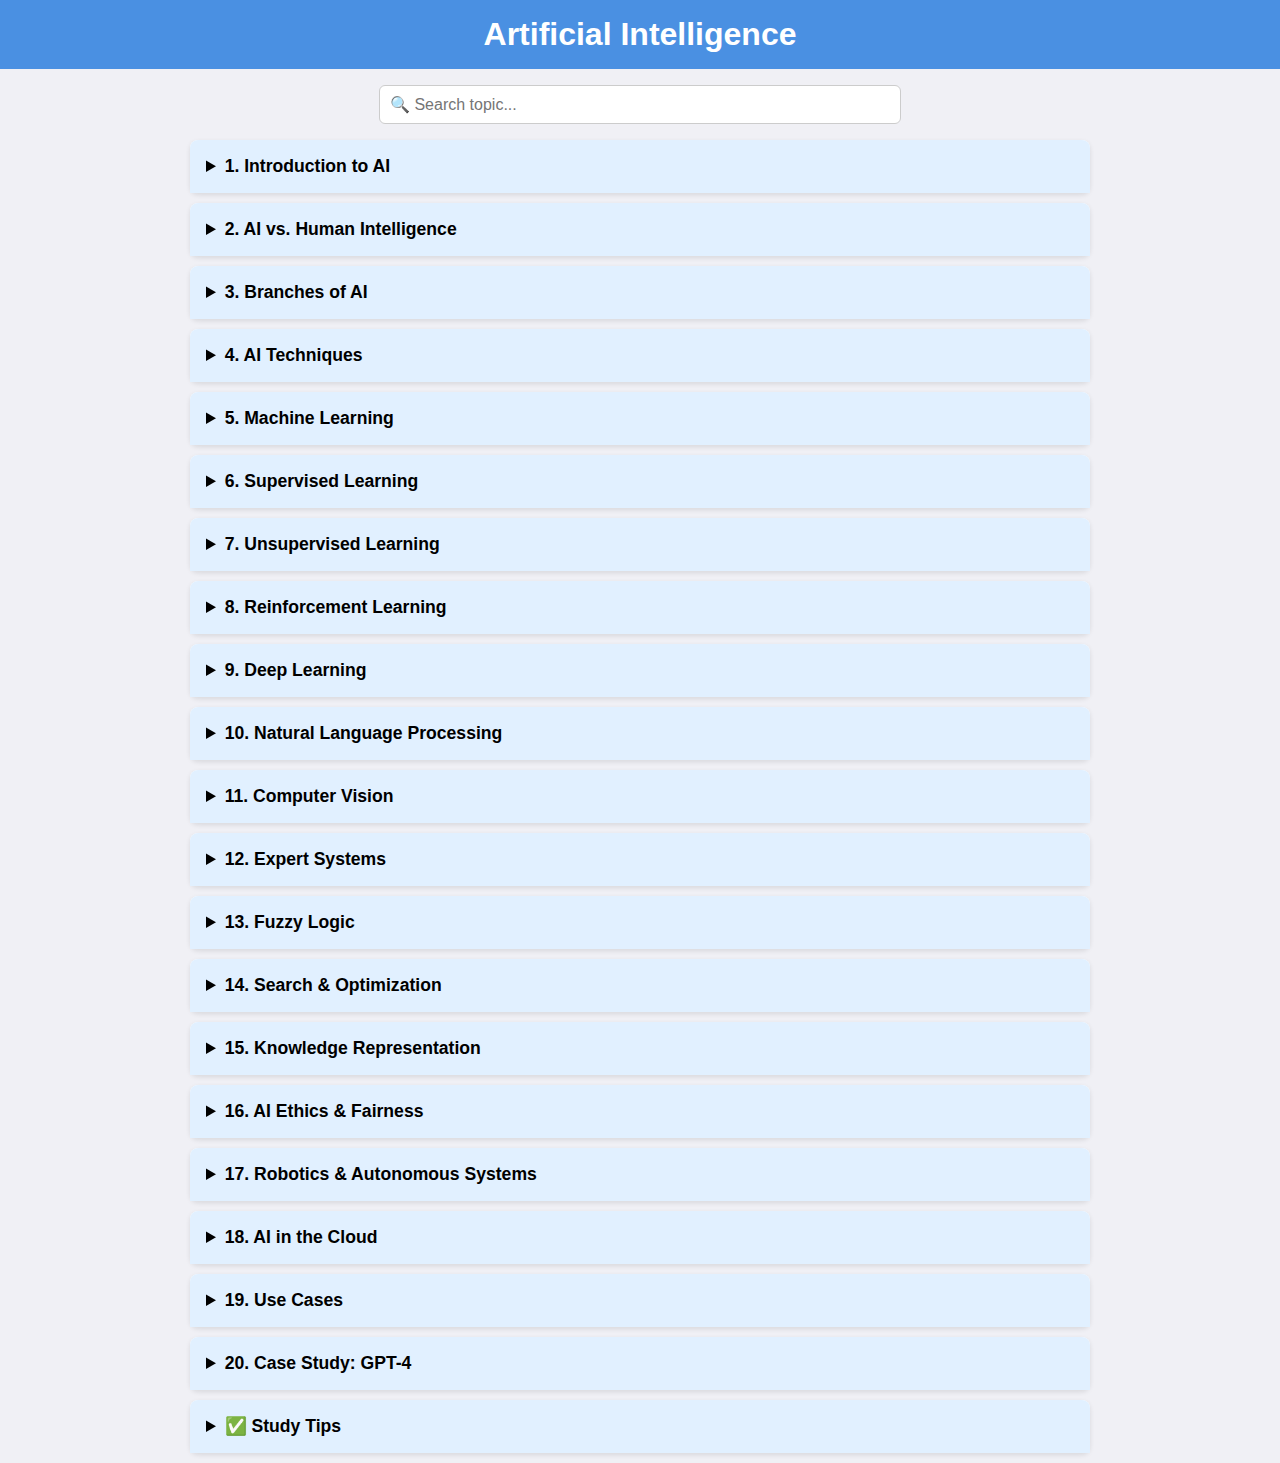
<file: Core Subjects/Ai.html>
<!DOCTYPE html><html lang="en">
<head>
  <meta charset="UTF-8" />
  <meta name="viewport" content="width=device-width, initial-scale=1.0" />
  <title>Artificial Intelligence Full Notes</title>
  <style>
    body {
      font-family: Arial, sans-serif;
      background: #f0f0f5;
      margin: 0;
      padding: 0;
    }
    header {
      background-color: #4a90e2;
      color: white;
      padding: 1rem;
      text-align: center;
      font-size: 2rem;
    }
    #search {
      margin: 1rem auto;
      display: block;
      padding: 0.6rem;
      width: 90%;
      max-width: 500px;
      font-size: 1rem;
      border: 1px solid #ccc;
      border-radius: 6px;
    }
    .note {
      background: white;
      margin: 10px auto;
      width: 90%;
      max-width: 900px;
      border-radius: 8px;
      box-shadow: 0 2px 5px rgba(0,0,0,0.1);
    }
    .note summary {
      background-color: #e1f0ff;
      cursor: pointer;
      padding: 1rem;
      font-weight: bold;
      font-size: 1.1rem;
      border-radius: 8px 8px 0 0;
    }
    .note div {
      padding: 1rem;
      border-top: 1px solid #ccc;
    }
    ul {
      padding-left: 1.2rem;
    }
  </style>
</head>
<body>
  <header><b>Artificial Intelligence</b></header>
  <input type="text" id="search" placeholder="🔍 Search topic..." onkeyup="filterNotes()" />  <section id="notesContainer">
    <details class="note"><summary>1. Introduction to AI</summary><div>
      AI is the study of creating machines that mimic human intelligence. Subfields include ML, NLP, robotics, vision, expert systems.
    </div></details><details class="note"><summary>2. AI vs. Human Intelligence</summary><div>
  AI is faster and more scalable, but lacks creativity, emotion, and common-sense reasoning compared to humans.
</div></details>

<details class="note"><summary>3. Branches of AI</summary><div>
  Reactive machines, limited memory systems, theory of mind (future), self-aware AI (hypothetical).
</div></details>

<details class="note"><summary>4. AI Techniques</summary><div>
  Symbolic logic, statistical methods, neural networks, and hybrid systems.
</div></details>

<details class="note"><summary>5. Machine Learning</summary><div>
  Allows systems to learn from data. Types: supervised, unsupervised, reinforcement learning.
</div></details>

<details class="note"><summary>6. Supervised Learning</summary><div>
  Trained on labeled data. Examples: regression, SVM, decision trees, neural networks.
</div></details>

<details class="note"><summary>7. Unsupervised Learning</summary><div>
  Finds patterns in unlabeled data. Algorithms: k-means, PCA, autoencoders.
</div></details>

<details class="note"><summary>8. Reinforcement Learning</summary><div>
  Agents learn via rewards/punishments. Includes Q-learning, DQN, policy gradients.
</div></details>

<details class="note"><summary>9. Deep Learning</summary><div>
  Neural networks with many layers (CNN, RNN, LSTM, Transformers). Great for image and language tasks.
</div></details>

<details class="note"><summary>10. Natural Language Processing</summary><div>
  Enables machines to understand human language. Tasks: parsing, sentiment analysis, translation.
</div></details>

<details class="note"><summary>11. Computer Vision</summary><div>
  Teaches computers to interpret images/videos. Techniques: CNNs, YOLO, segmentation.
</div></details>

<details class="note"><summary>12. Expert Systems</summary><div>
  Rule-based systems mimicking human experts. Includes a knowledge base and inference engine.
</div></details>

<details class="note"><summary>13. Fuzzy Logic</summary><div>
  Handles reasoning with imprecise inputs. Truth values range between 0 and 1.
</div></details>

<details class="note"><summary>14. Search & Optimization</summary><div>
  Used in problem solving and planning. Algorithms: BFS, DFS, A*, genetic algorithms.
</div></details>

<details class="note"><summary>15. Knowledge Representation</summary><div>
  Techniques: logic, semantic networks, frames, ontologies.
</div></details>

<details class="note"><summary>16. AI Ethics & Fairness</summary><div>
  Addresses bias, transparency, privacy, and job displacement concerns.
</div></details>

<details class="note"><summary>17. Robotics & Autonomous Systems</summary><div>
  Combines AI with sensors/actuators for navigation, manipulation, perception.
</div></details>

<details class="note"><summary>18. AI in the Cloud</summary><div>
  Scalable training & deployment via platforms like AWS, Azure, GCP using tools like TensorFlow, PyTorch, MLops.
</div></details>

<details class="note"><summary>19. Use Cases</summary><div>
  <ul>
    <li>Healthcare: Diagnosis, drug discovery</li>
    <li>Finance: Fraud detection, trading</li>
    <li>Retail: Recommendations</li>
    <li>Driving: Self-driving cars</li>
    <li>Customer Service: Chatbots</li>
    <li>Manufacturing: Predictive maintenance</li>
  </ul>
</div></details>

<details class="note"><summary>20. Case Study: GPT-4</summary><div>
  Transformer-based language model trained on massive corpora. Capable of summarizing, translating, coding. Limitations: hallucination, bias, interpretability.
</div></details>

<details class="note"><summary>✅ Study Tips</summary><div>
  <ul>
    <li>Sketch neural networks and decision trees</li>
    <li>Implement ML models in Python</li>
    <li>Use OpenAI, TensorFlow Hub, spaCy APIs</li>
    <li>Understand AI ethics and responsible deployment</li>
  </ul>
</div></details>

  </section>  <script>
    function filterNotes() {
      const input = document.getElementById("search").value.toLowerCase();
      const notes = document.querySelectorAll(".note");
      notes.forEach(note => {
        const text = note.textContent.toLowerCase();
        note.style.display = text.includes(input) ? "block" : "none";
      });
    }
  </script></body>
</html>
</file>
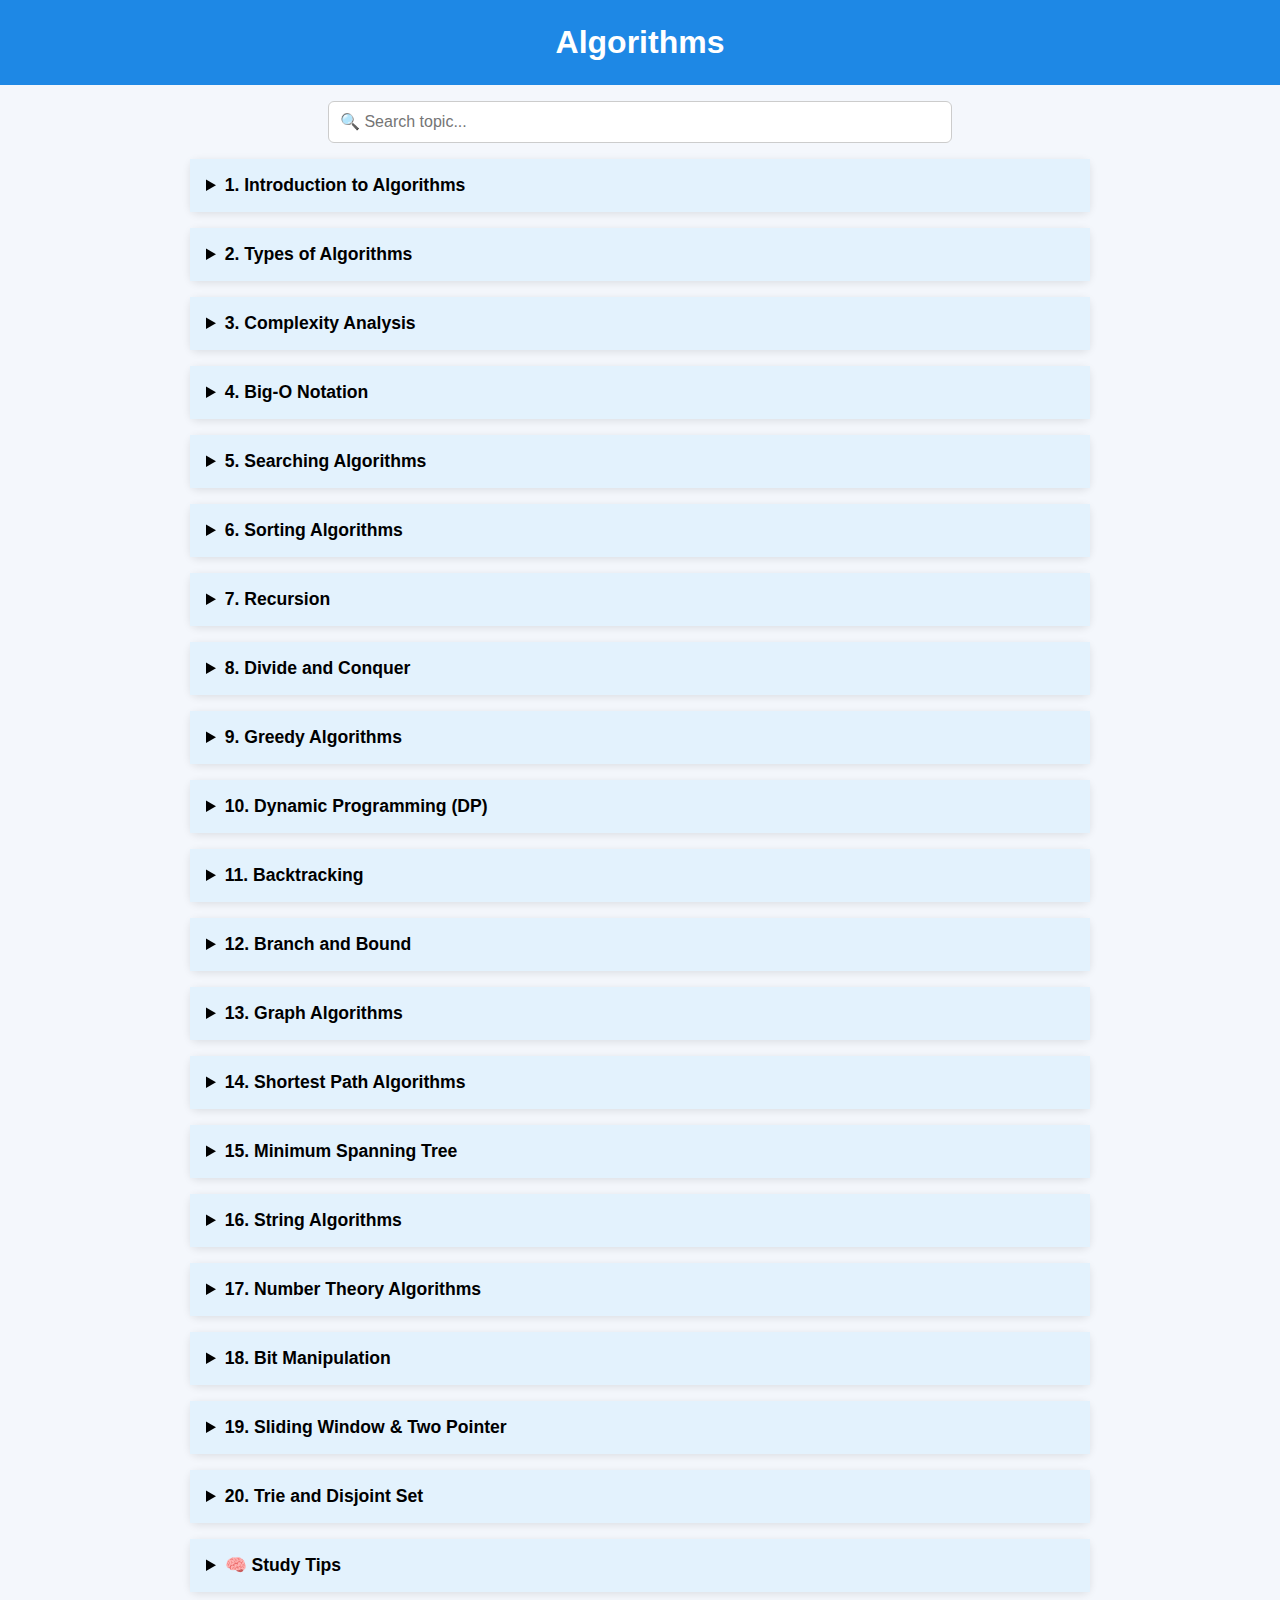
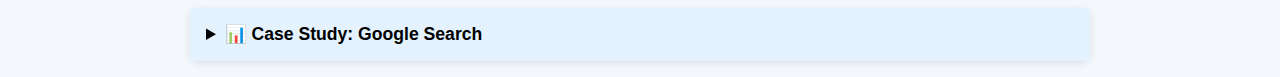
<file: Core Subjects/Algorithm.html>
<!DOCTYPE html><html lang="en">
<head>
  <meta charset="UTF-8" />
  <meta name="viewport" content="width=device-width, initial-scale=1.0" />
  <title>Algorithms Full Notes</title>
  <style>
    body {
      font-family: 'Segoe UI', sans-serif;
      margin: 0;
      padding: 0;
      background: #f4f7fc;
    }
    header {
      background: #1e88e5;
      color: white;
      text-align: center;
      padding: 1.5rem;
      font-size: 2rem;
    }
    #search {
      display: block;
      margin: 1rem auto;
      padding: 0.7rem;
      width: 90%;
      max-width: 600px;
      font-size: 1rem;
      border-radius: 6px;
      border: 1px solid #ccc;
    }
    .note {
      width: 90%;
      max-width: 900px;
      margin: 1rem auto;
      background: #fff;
      border-radius: 8px;
      box-shadow: 0 2px 8px rgba(0,0,0,0.1);
    }
    .note summary {
      padding: 1rem;
      background: #e3f2fd;
      font-weight: bold;
      cursor: pointer;
      font-size: 1.1rem;
    }
    .note div {
      padding: 1rem;
      border-top: 1px solid #ddd;
    }
    ul {
      padding-left: 1.5rem;
    }
  </style>
</head>
<body>
  <header><b>Algorithms</b></header>
  <input type="text" id="search" placeholder="🔍 Search topic..." onkeyup="filterNotes()" />
  <section id="notesContainer">
    <details class="note"><summary>1. Introduction to Algorithms</summary><div>
      A step-by-step procedure to solve a problem. Must be correct, finite, and efficient.
    </div></details><details class="note"><summary>2. Types of Algorithms</summary><div>
  Brute Force, Divide and Conquer, Greedy, Dynamic Programming, Backtracking, Branch and Bound.
</div></details>

<details class="note"><summary>3. Complexity Analysis</summary><div>
  Time & space complexity helps evaluate performance. Time = execution time, Space = memory used.
</div></details>

<details class="note"><summary>4. Big-O Notation</summary><div>
  Describes worst-case performance. O(1), O(log n), O(n), O(n log n), O(n²), etc.
</div></details>

<details class="note"><summary>5. Searching Algorithms</summary><div>
  Linear Search (O(n)), Binary Search (O(log n)) for sorted arrays.
</div></details>

<details class="note"><summary>6. Sorting Algorithms</summary><div>
  Bubble, Selection, Insertion (Simple). Merge, Quick, Heap (Efficient). Tim, Counting, Radix (Special).
</div></details>

<details class="note"><summary>7. Recursion</summary><div>
  Function calls itself to solve subproblems. E.g., Fibonacci, Factorial, Tree traversal.
</div></details>

<details class="note"><summary>8. Divide and Conquer</summary><div>
  Divide → Solve → Combine. E.g., Merge Sort, Quick Sort, Binary Search.
</div></details>

<details class="note"><summary>9. Greedy Algorithms</summary><div>
  Picks best local option at each step. E.g., Huffman coding, Fractional Knapsack.
</div></details>

<details class="note"><summary>10. Dynamic Programming (DP)</summary><div>
  Stores subproblem solutions. E.g., LCS, 0/1 Knapsack, Matrix Chain Multiplication.
</div></details>

<details class="note"><summary>11. Backtracking</summary><div>
  Explore all solutions, backtrack on invalid ones. E.g., N-Queens, Sudoku.
</div></details>

<details class="note"><summary>12. Branch and Bound</summary><div>
  Optimized backtracking using bounds. E.g., TSP, 0/1 Knapsack.
</div></details>

<details class="note"><summary>13. Graph Algorithms</summary><div>
  DFS, BFS, Dijkstra, Bellman-Ford, Kruskal, Prim, Topological Sort.
</div></details>

<details class="note"><summary>14. Shortest Path Algorithms</summary><div>
  Dijkstra (no negatives), Bellman-Ford (negative weights), Floyd-Warshall (all pairs).
</div></details>

<details class="note"><summary>15. Minimum Spanning Tree</summary><div>
  Kruskal’s and Prim’s connect all vertices with min total weight.
</div></details>

<details class="note"><summary>16. String Algorithms</summary><div>
  KMP, Rabin-Karp, Z-Algorithm. Used for pattern matching in text.
</div></details>

<details class="note"><summary>17. Number Theory Algorithms</summary><div>
  Euclidean GCD, Modular Exponentiation, Prime checking. Used in cryptography.
</div></details>

<details class="note"><summary>18. Bit Manipulation</summary><div>
  Efficient operations using bits. E.g., XOR tricks, bit counting.
</div></details>

<details class="note"><summary>19. Sliding Window & Two Pointer</summary><div>
  Solve subarray/string problems efficiently. E.g., max sum, unique substrings.
</div></details>

<details class="note"><summary>20. Trie and Disjoint Set</summary><div>
  Trie: string prefixes. DSU: dynamic connectivity. Used in Kruskal’s algorithm.
</div></details>

<details class="note"><summary>🧠 Study Tips</summary><div>
  <ul>
    <li>Visualize algorithms with animations</li>
    <li>Code from scratch without copy-paste</li>
    <li>Practice on platforms like LeetCode, GFG</li>
    <li>Group similar patterns and solve daily</li>
  </ul>
</div></details>

<details class="note"><summary>📊 Case Study: Google Search</summary><div>
  Uses PageRank (graph), Trie for indexing, Hash Maps for lookup, Greedy + LRU cache for optimization.
</div></details>

  </section>
  <script>
    function filterNotes() {
      const query = document.getElementById("search").value.toLowerCase();
      const notes = document.querySelectorAll(".note");
      notes.forEach(note => {
        note.style.display = note.textContent.toLowerCase().includes(query) ? "block" : "none";
      });
    }
  </script>
</body>
</html>
</file>
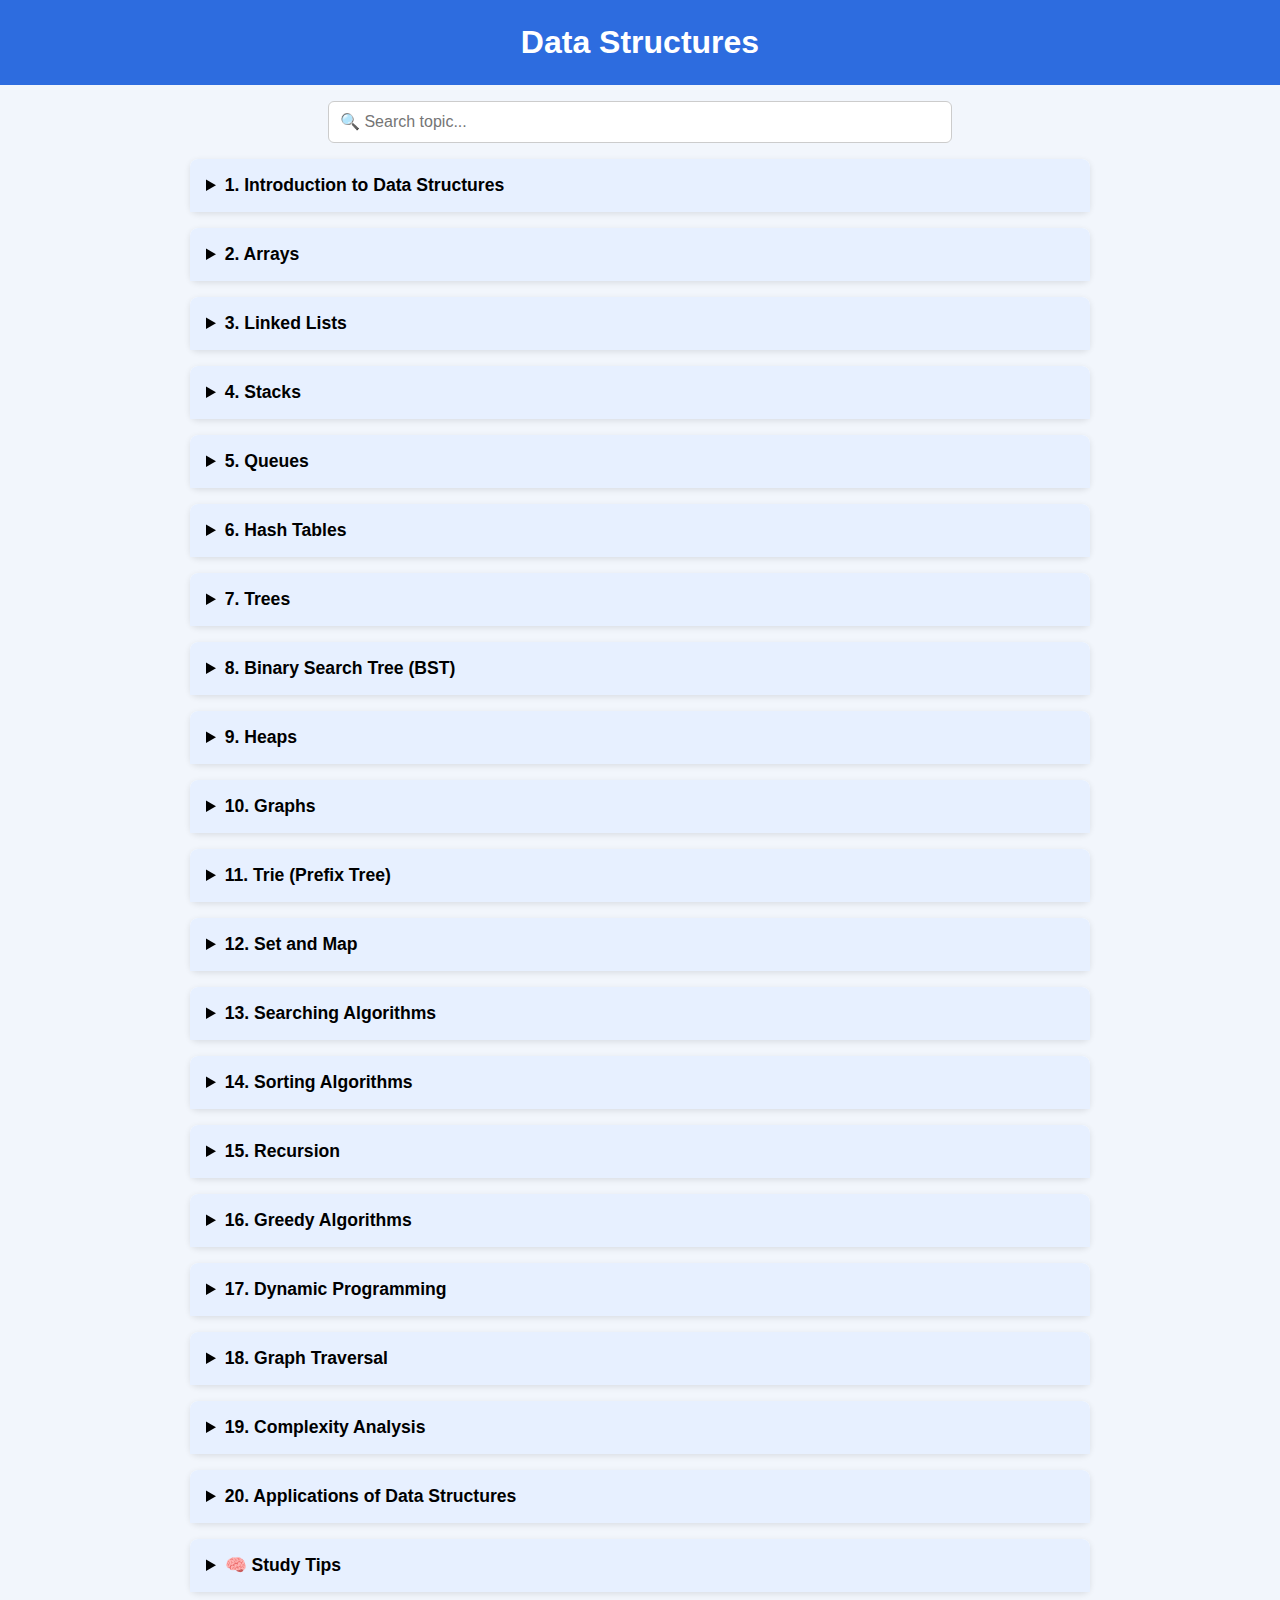
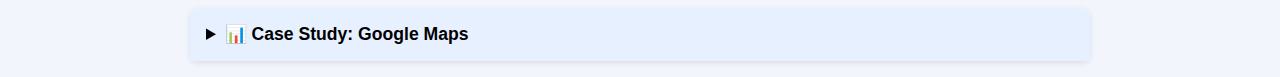
<file: Core Subjects/Data Structure.html>
<!DOCTYPE html><html lang="en">
<head>
  <meta charset="UTF-8">
  <meta name="viewport" content="width=device-width, initial-scale=1.0">
  <title>Data Structures Full Notes</title>
  <style>
    body {
      font-family: Arial, sans-serif;
      margin: 0;
      padding: 0;
      background-color: #f2f6fc;
    }
    header {
      background-color: #2d6cdf;
      color: white;
      text-align: center;
      padding: 1.5rem 1rem;
      font-size: 2rem;
    }
    #search {
      margin: 1rem auto;
      display: block;
      padding: 0.7rem;
      width: 90%;
      max-width: 600px;
      font-size: 1rem;
      border-radius: 6px;
      border: 1px solid #ccc;
    }
    .note {
      background-color: white;
      margin: 1rem auto;
      width: 90%;
      max-width: 900px;
      border-radius: 8px;
      box-shadow: 0 2px 6px rgba(0, 0, 0, 0.1);
    }
    .note summary {
      padding: 1rem;
      cursor: pointer;
      background-color: #e7f0ff;
      font-weight: bold;
      font-size: 1.1rem;
      border-radius: 8px 8px 0 0;
    }
    .note div {
      padding: 1rem;
      border-top: 1px solid #ddd;
    }
    ul {
      padding-left: 1.2rem;
    }
  </style>
</head>
<body>
  <header><b>Data Structures</b></header>
  <input type="text" id="search" placeholder="🔍 Search topic..." onkeyup="filterNotes()">  <section id="notesContainer">
    <details class="note"><summary>1. Introduction to Data Structures</summary><div>
      Organized way to store and manage data. Types: Primitive (int, char) and Non-Primitive (arrays, lists, trees, graphs).
    </div></details><details class="note"><summary>2. Arrays</summary><div>
  Fixed-size linear structure for same type elements. Fast access via index. Use: image processing, lookup tables.
</div></details>

<details class="note"><summary>3. Linked Lists</summary><div>
  Nodes connected via pointers. Types: Singly, Doubly, Circular. Use: dynamic memory, undo operations.
</div></details>

<details class="note"><summary>4. Stacks</summary><div>
  LIFO structure. `push()`, `pop()`, `peek()`. Use: function calls, expression parsing.
</div></details>

<details class="note"><summary>5. Queues</summary><div>
  FIFO structure. Types: Simple, Circular, Priority, Deque. Use: task scheduling, print queues.
</div></details>

<details class="note"><summary>6. Hash Tables</summary><div>
  Maps keys to values via hashing. Fast lookup. Use: dictionaries, indexing.
</div></details>

<details class="note"><summary>7. Trees</summary><div>
  Hierarchical structure with root and children. Binary Trees, BSTs, AVL, B-Trees. Use: file systems, databases.
</div></details>

<details class="note"><summary>8. Binary Search Tree (BST)</summary><div>
  Node.left < Node < Node.right. Use: fast insert, search, delete in sorted data.
</div></details>

<details class="note"><summary>9. Heaps</summary><div>
  Complete binary tree. Min/Max Heap properties. Use: priority queues, scheduling, heap sort.
</div></details>

<details class="note"><summary>10. Graphs</summary><div>
  Nodes (vertices) connected via edges. Directed/Undirected. Use: networks, maps, social platforms.
</div></details>

<details class="note"><summary>11. Trie (Prefix Tree)</summary><div>
  Tree structure for string matching. Use: autocomplete, spell check.
</div></details>

<details class="note"><summary>12. Set and Map</summary><div>
  Set: unique elements. Map: key-value pairs. Use: fast lookup, caching, compilers.
</div></details>

<details class="note"><summary>13. Searching Algorithms</summary><div>
  Linear Search (O(n)), Binary Search (O(log n)). Use: record lookups, contact searches.
</div></details>

<details class="note"><summary>14. Sorting Algorithms</summary><div>
  Types: Bubble, Insertion, Merge, Quick, Heap sort. Use: sorting ranks, reports.
</div></details>

<details class="note"><summary>15. Recursion</summary><div>
  Function calls itself. Use: tree traversal, Fibonacci, tower of Hanoi.
</div></details>

<details class="note"><summary>16. Greedy Algorithms</summary><div>
  Picks optimal choice at each step. Use: MST, fractional knapsack.
</div></details>

<details class="note"><summary>17. Dynamic Programming</summary><div>
  Solves overlapping subproblems using memoization/tabulation. Use: LCS, knapsack.
</div></details>

<details class="note"><summary>18. Graph Traversal</summary><div>
  DFS (stack/recursion), BFS (queue). Use: pathfinding, social graph exploration.
</div></details>

<details class="note"><summary>19. Complexity Analysis</summary><div>
  Measures efficiency using Big-O: O(1), O(n), O(log n), etc. Time & space complexity guide algorithm choices.
</div></details>

<details class="note"><summary>20. Applications of Data Structures</summary><div>
  Compilers: parsing. Databases: indexing. OS: scheduling. Networks: routing.
</div></details>

<details class="note"><summary>🧠 Study Tips</summary><div>
  <ul>
    <li>Practice coding all structures (C/C++/Java/Python)</li>
    <li>Understand trade-offs in time/space</li>
    <li>Use platforms like Leetcode, GFG, Codeforces</li>
    <li>Know where each DS fits in real-world apps</li>
  </ul>
</div></details>

<details class="note"><summary>📊 Case Study: Google Maps</summary><div>
  Graph-based model with nodes as locations. Uses Dijkstra (priority queue) for shortest path. Hash maps for location lookup.
</div></details>

  </section>  <script>
    function filterNotes() {
      const input = document.getElementById('search').value.toLowerCase();
      const notes = document.querySelectorAll('.note');
      notes.forEach(note => {
        const text = note.textContent.toLowerCase();
        note.style.display = text.includes(input) ? 'block' : 'none';
      });
    }
  </script></body>
</html>
</file>
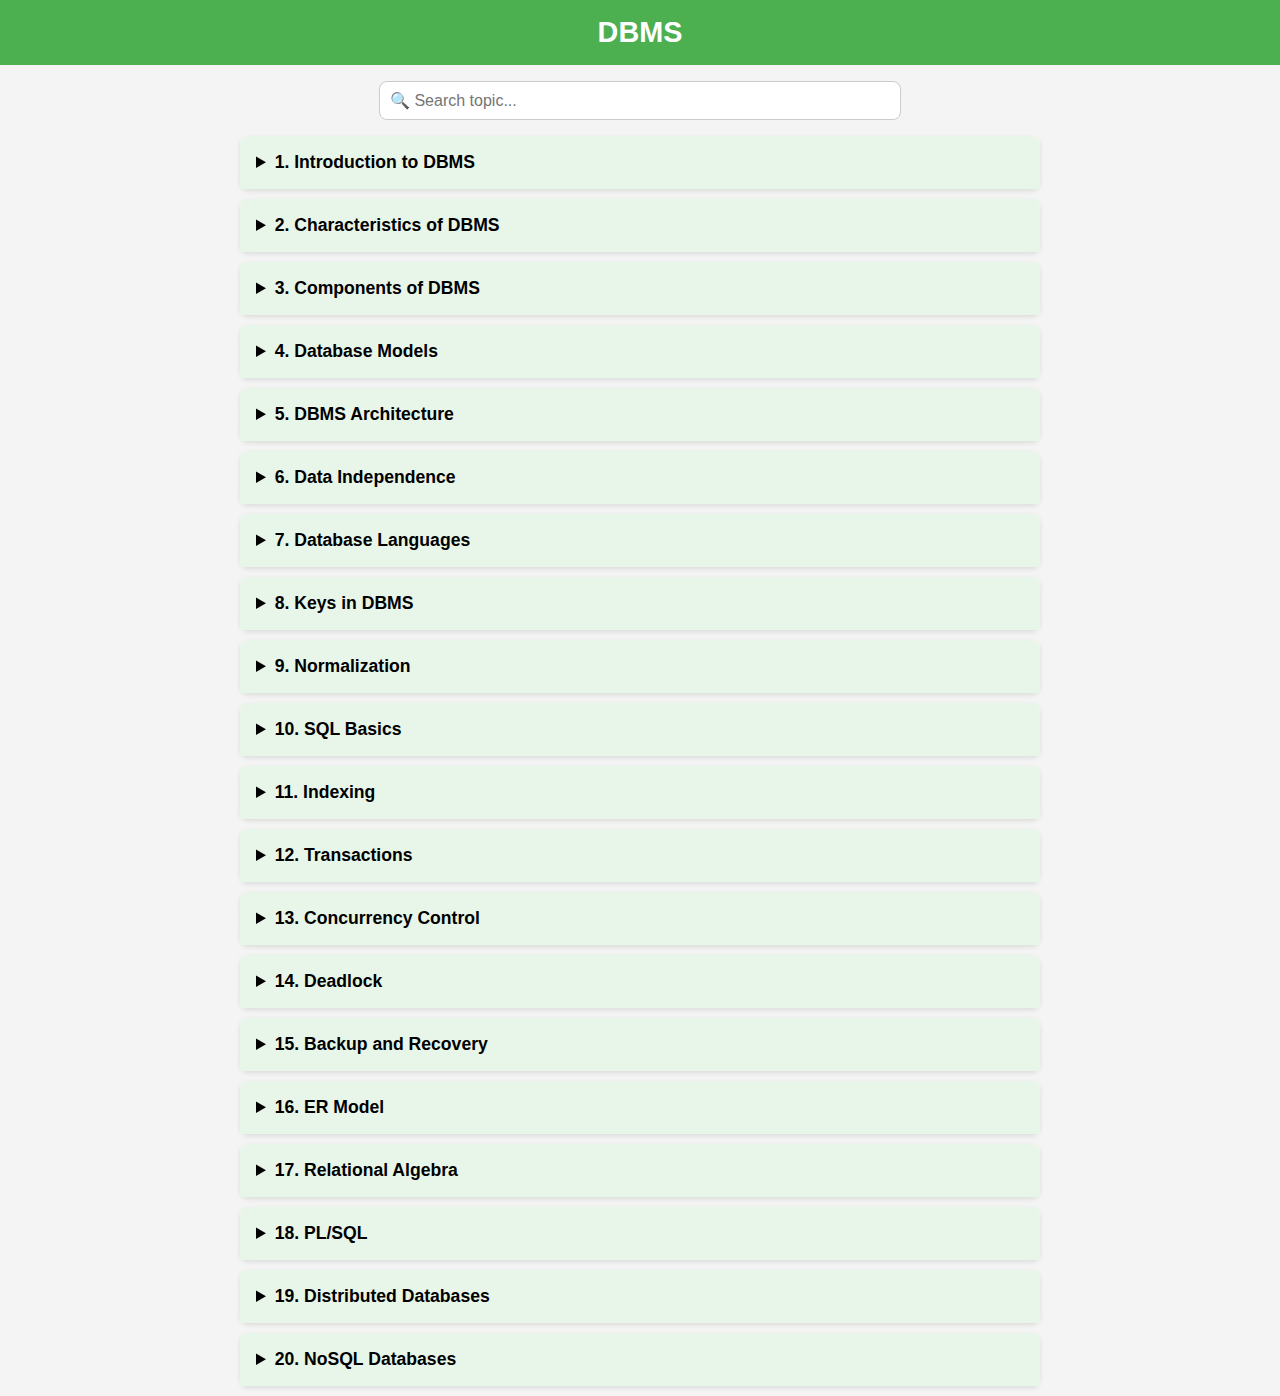
<file: Core Subjects/DBMS.html>
<!DOCTYPE html>
<html lang="en">
<head>
  <meta charset="UTF-8" />
  <meta name="viewport" content="width=device-width, initial-scale=1.0"/>
  <title>DBMS Full Notes</title>
  <style>
    body {
      font-family: Arial, sans-serif;
      background: #f4f4f4;
      margin: 0;
      padding: 0;
    }
    header {
      background-color: #4caf50;
      color: white;
      padding: 1rem;
      text-align: center;
      font-size: 1.8rem;
    }
    #search {
      margin: 1rem auto;
      display: block;
      padding: 0.6rem;
      width: 90%;
      max-width: 500px;
      font-size: 1rem;
      border: 1px solid #ccc;
      border-radius: 8px;
    }
    .note {
      background: white;
      margin: 10px auto;
      width: 90%;
      max-width: 800px;
      border-radius: 8px;
      box-shadow: 0 2px 5px rgba(0,0,0,0.1);
    }
    .note summary {
      background-color: #e8f5e9;
      cursor: pointer;
      padding: 1rem;
      font-weight: bold;
      font-size: 1.1rem;
      border-radius: 8px 8px 0 0;
    }
    .note div {
      padding: 1rem;
      border-top: 1px solid #ccc;
    }
    ul {
      padding-left: 1.2rem;
    }
  </style>
</head>
<body>
  <header><b>DBMS</b></header>
  <input type="text" id="search" placeholder="🔍 Search topic..." onkeyup="filterNotes()"/>

  <section id="notesContainer">

    <details class="note"><summary>1. Introduction to DBMS</summary><div>
      <p><strong>Database:</strong> Organized collection of data.</p>
      <p><strong>DBMS:</strong> Software to manage databases.</p>
      <p><strong>Examples:</strong> MySQL, Oracle, PostgreSQL, MongoDB</p>
    </div></details>

    <details class="note"><summary>2. Characteristics of DBMS</summary><div>
      <ul>
        <li>Data Redundancy Control</li>
        <li>Data Independence</li>
        <li>Efficient Query Processing</li>
        <li>Concurrent Access</li>
        <li>Security and Authorization</li>
        <li>Data Integrity</li>
        <li>Backup and Recovery</li>
      </ul>
    </div></details>

    <details class="note"><summary>3. Components of DBMS</summary><div>
      <ul>
        <li>Hardware</li>
        <li>Software</li>
        <li>Data (with metadata)</li>
        <li>Users: DBA, Programmers, End Users</li>
        <li>Procedures</li>
      </ul>
    </div></details>

    <details class="note"><summary>4. Database Models</summary><div>
      <ul>
        <li>Hierarchical Model</li>
        <li>Network Model</li>
        <li>Relational Model</li>
        <li>Object-Oriented Model</li>
        <li>Document/NoSQL Model</li>
      </ul>
    </div></details>

    <details class="note"><summary>5. DBMS Architecture</summary><div>
      <ul>
        <li>1-Tier Architecture</li>
        <li>2-Tier Architecture (Client ↔ Server)</li>
        <li>3-Tier Architecture (Client, App, DB)</li>
      </ul>
    </div></details>

    <details class="note"><summary>6. Data Independence</summary><div>
      <ul>
        <li><strong>Logical:</strong> Schema changes don't affect views.</li>
        <li><strong>Physical:</strong> Storage changes don't affect schema.</li>
      </ul>
    </div></details>

    <details class="note"><summary>7. Database Languages</summary><div>
      <ul>
        <li><strong>DDL:</strong> CREATE, ALTER, DROP</li>
        <li><strong>DML:</strong> SELECT, INSERT, UPDATE, DELETE</li>
        <li><strong>DCL:</strong> GRANT, REVOKE</li>
        <li><strong>TCL:</strong> COMMIT, ROLLBACK, SAVEPOINT</li>
      </ul>
    </div></details>

    <details class="note"><summary>8. Keys in DBMS</summary><div>
      <ul>
        <li>Primary Key</li>
        <li>Candidate Key</li>
        <li>Foreign Key</li>
        <li>Super Key</li>
        <li>Composite Key</li>
      </ul>
    </div></details>

    <details class="note"><summary>9. Normalization</summary><div>
      <p>Eliminates redundancy and maintains data integrity.</p>
      <ul>
        <li>1NF: Atomic values</li>
        <li>2NF: No partial dependency</li>
        <li>3NF: No transitive dependency</li>
        <li>BCNF: Stronger 3NF</li>
      </ul>
    </div></details>

    <details class="note"><summary>10. SQL Basics</summary><div>
      <pre>
SELECT * FROM table;
INSERT INTO table VALUES (...);
UPDATE table SET column = value WHERE ...;
DELETE FROM table WHERE ...;
      </pre>
    </div></details>

    <details class="note"><summary>11. Indexing</summary><div>
      <p>Improves data retrieval speed.</p>
      <ul>
        <li>Single-level Index</li>
        <li>Multi-level Index</li>
        <li>B-Tree Index</li>
        <li>Hash Index</li>
      </ul>
    </div></details>

    <details class="note"><summary>12. Transactions</summary><div>
      <p>Set of operations performing a logical task.</p>
      <strong>ACID Properties:</strong>
      <ul>
        <li>Atomicity</li>
        <li>Consistency</li>
        <li>Isolation</li>
        <li>Durability</li>
      </ul>
    </div></details>

    <details class="note"><summary>13. Concurrency Control</summary><div>
      <ul>
        <li>Lock-based Protocols (Shared, Exclusive)</li>
        <li>Timestamp Ordering</li>
        <li>Two-Phase Locking (2PL)</li>
      </ul>
    </div></details>

    <details class="note"><summary>14. Deadlock</summary><div>
      <p>Occurs when transactions wait indefinitely for each other’s resources.</p>
      <p><strong>Techniques:</strong> Prevention, Detection, Recovery</p>
    </div></details>

    <details class="note"><summary>15. Backup and Recovery</summary><div>
      <ul>
        <li>Full Backup</li>
        <li>Incremental Backup</li>
        <li>Log-based Recovery</li>
      </ul>
    </div></details>

    <details class="note"><summary>16. ER Model</summary><div>
      <p>Represents real-world entities and relationships.</p>
      <ul>
        <li>Entity</li>
        <li>Attributes</li>
        <li>Relationships (1:1, 1:M, M:M)</li>
      </ul>
    </div></details>

    <details class="note"><summary>17. Relational Algebra</summary><div>
      <ul>
        <li>Selection (σ)</li>
        <li>Projection (π)</li>
        <li>Union (∪)</li>
        <li>Set Difference (-)</li>
        <li>Cartesian Product (×)</li>
        <li>Join (⨝)</li>
      </ul>
    </div></details>

    <details class="note"><summary>18. PL/SQL</summary><div>
      <p>Procedural extension of SQL.</p>
      <pre>
BEGIN
  -- statements
END;
      </pre>
    </div></details>

    <details class="note"><summary>19. Distributed Databases</summary><div>
      <ul>
        <li>Homogeneous: Same DBMS</li>
        <li>Heterogeneous: Different DBMS</li>
      </ul>
    </div></details>

    <details class="note"><summary>20. NoSQL Databases</summary><div>
      <ul>
        <li>Document-based: MongoDB</li>
        <li>Key-value: Redis</li>
        <li>Column-based: Cassandra</li>
        <li>Graph-based: Neo4j</li>
      </ul>
    </div></details>

  </section>

  <script>
    function filterNotes() {
      const input = document.getElementById("search").value.toLowerCase();
      const notes = document.querySelectorAll(".note");
      notes.forEach(note => {
        const text = note.textContent.toLowerCase();
        note.style.display = text.includes(input) ? "block" : "none";
      });
    }
  </script>
</body>
</html>
</file>
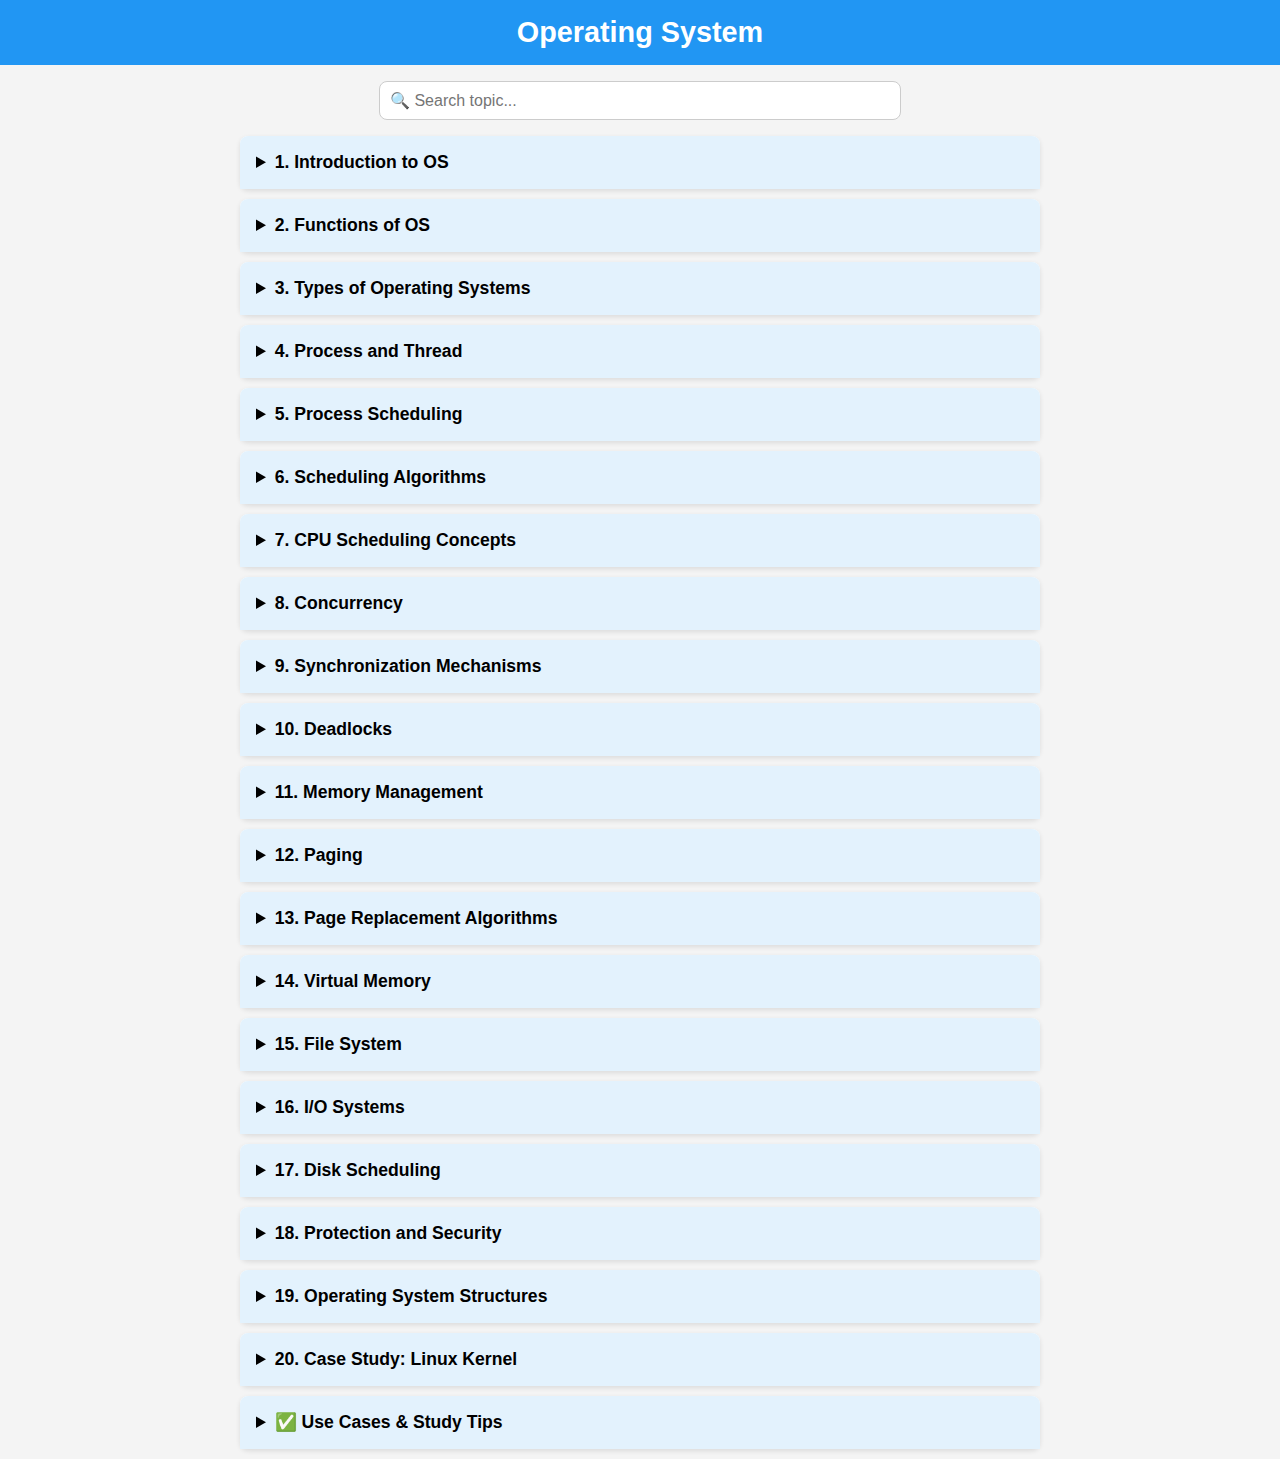
<file: Core Subjects/Operating system.html>
<!DOCTYPE html><html lang="en">
<head>
  <meta charset="UTF-8" />
  <meta name="viewport" content="width=device-width, initial-scale=1.0" />
  <title>Operating System Full Notes</title>
  <style>
    body {
      font-family: Arial, sans-serif;
      background: #f4f4f4;
      margin: 0;
      padding: 0;
    }
    header {
      background-color: #2196f3;
      color: white;
      padding: 1rem;
      text-align: center;
      font-size: 1.8rem;
    }
    #search {
      margin: 1rem auto;
      display: block;
      padding: 0.6rem;
      width: 90%;
      max-width: 500px;
      font-size: 1rem;
      border: 1px solid #ccc;
      border-radius: 8px;
    }
    .note {
      background: white;
      margin: 10px auto;
      width: 90%;
      max-width: 800px;
      border-radius: 8px;
      box-shadow: 0 2px 5px rgba(0,0,0,0.1);
    }
    .note summary {
      background-color: #e3f2fd;
      cursor: pointer;
      padding: 1rem;
      font-weight: bold;
      font-size: 1.1rem;
      border-radius: 8px 8px 0 0;
    }
    .note div {
      padding: 1rem;
      border-top: 1px solid #ccc;
    }
    ul {
      padding-left: 1.2rem;
    }
  </style>
</head>
<body>
  <header><b>Operating System</b></header>
  <input type="text" id="search" placeholder="🔍 Search topic..." onkeyup="filterNotes()" />  <section id="notesContainer"><details class="note"><summary>1. Introduction to OS</summary><div>
  <p>Manages hardware & software resources. Acts as intermediary between user applications and hardware. Examples: Windows, Linux, macOS, Android.</p>
</div></details>

<details class="note"><summary>2. Functions of OS</summary><div>
  <ul>
    <li>Process Management</li>
    <li>Memory Management</li>
    <li>File System Management</li>
    <li>Device Management</li>
    <li>User Interface</li>
    <li>Security & Protection</li>
  </ul>
</div></details>

<details class="note"><summary>3. Types of Operating Systems</summary><div>
  <ul>
    <li>Batch OS</li>
    <li>Time-Sharing OS</li>
    <li>Distributed OS</li>
    <li>Network OS</li>
    <li>Real-Time OS</li>
    <li>Mobile OS</li>
  </ul>
</div></details>

<details class="note"><summary>4. Process and Thread</summary><div>
  <p>Process: Program in execution with PCB. Thread: Lightweight process. Multithreading allows concurrent execution.</p>
</div></details>

<details class="note"><summary>5. Process Scheduling</summary><div>
  <ul>
    <li>Schedulers: Long-term, Short-term, Medium-term</li>
    <li>Criteria: CPU utilization, throughput, waiting/turnaround/response time</li>
  </ul>
</div></details>

<details class="note"><summary>6. Scheduling Algorithms</summary><div>
  <p>Preemptive: Round Robin, Priority, SRTF<br>Non-preemptive: FCFS, SJF</p>
</div></details>

<details class="note"><summary>7. CPU Scheduling Concepts</summary><div>
  <p>Context Switch: Save/restore process state. Dispatch Latency: Time to switch processes.</p>
</div></details>

<details class="note"><summary>8. Concurrency</summary><div>
  <p>Concurrent execution of processes/threads. Requires synchronization to avoid race conditions.</p>
</div></details>

<details class="note"><summary>9. Synchronization Mechanisms</summary><div>
  <ul>
    <li>Locks and Mutexes</li>
    <li>Semaphores (Binary/Counting)</li>
    <li>Monitors</li>
  </ul>
</div></details>

<details class="note"><summary>10. Deadlocks</summary><div>
  <p>Caused by: Mutual exclusion, hold-and-wait, no preemption, circular wait. Techniques: Prevention, Avoidance (Banker's), Detection & Recovery.</p>
</div></details>

<details class="note"><summary>11. Memory Management</summary><div>
  <p>Handles allocation/deallocation, sharing, protection. Techniques: Contiguous allocation, Paging, Segmentation, Virtual memory.</p>
</div></details>

<details class="note"><summary>12. Paging</summary><div>
  <p>Fixed-size pages and frames. Uses page table to map logical to physical memory.</p>
</div></details>

<details class="note"><summary>13. Page Replacement Algorithms</summary><div>
  <ul>
    <li>FIFO</li>
    <li>Optimal</li>
    <li>LRU</li>
    <li>Clock/Second-Chance</li>
  </ul>
</div></details>

<details class="note"><summary>14. Virtual Memory</summary><div>
  <p>Enables large memory via disk. Uses paging & swapping. Includes thrashing and working set concepts.</p>
</div></details>

<details class="note"><summary>15. File System</summary><div>
  <p>Manages file access, naming, and storage. Allocation: Contiguous, Linked, Indexed.</p>
</div></details>

<details class="note"><summary>16. I/O Systems</summary><div>
  <p>Handles communication with devices. Includes interrupt handling, buffering, spooling.</p>
</div></details>

<details class="note"><summary>17. Disk Scheduling</summary><div>
  <ul>
    <li>FCFS</li>
    <li>SSTF</li>
    <li>SCAN / C-SCAN</li>
    <li>LOOK / C-LOOK</li>
  </ul>
</div></details>

<details class="note"><summary>18. Protection and Security</summary><div>
  <p>Authentication, permissions, ACLs, encryption, firewall, user/group IDs.</p>
</div></details>

<details class="note"><summary>19. Operating System Structures</summary><div>
  <p>Monolithic, Microkernel, Modular, Hybrid approaches for system design.</p>
</div></details>

<details class="note"><summary>20. Case Study: Linux Kernel</summary><div>
  <ul>
    <li>Monolithic kernel with modules</li>
    <li>Preemptive multitasking</li>
    <li>VFS layer</li>
    <li>CFS scheduler</li>
    <li>Buddy system memory mgmt</li>
  </ul>
</div></details>

<details class="note"><summary>✅ Use Cases & Study Tips</summary><div>
  <ul>
    <li>Draw memory management/paging diagrams</li>
    <li>Calculate turnaround/waiting times</li>
    <li>Understand command-line tools: top, ps, kill, chmod</li>
    <li>Write pseudo-code for replacement algorithms</li>
  </ul>
</div></details>

  </section>  <script>
    function filterNotes() {
      const input = document.getElementById("search").value.toLowerCase();
      const notes = document.querySelectorAll(".note");
      notes.forEach(note => {
        const text = note.textContent.toLowerCase();
        note.style.display = text.includes(input) ? "block" : "none";
      });
    }
  </script></body>
</html>
</file>
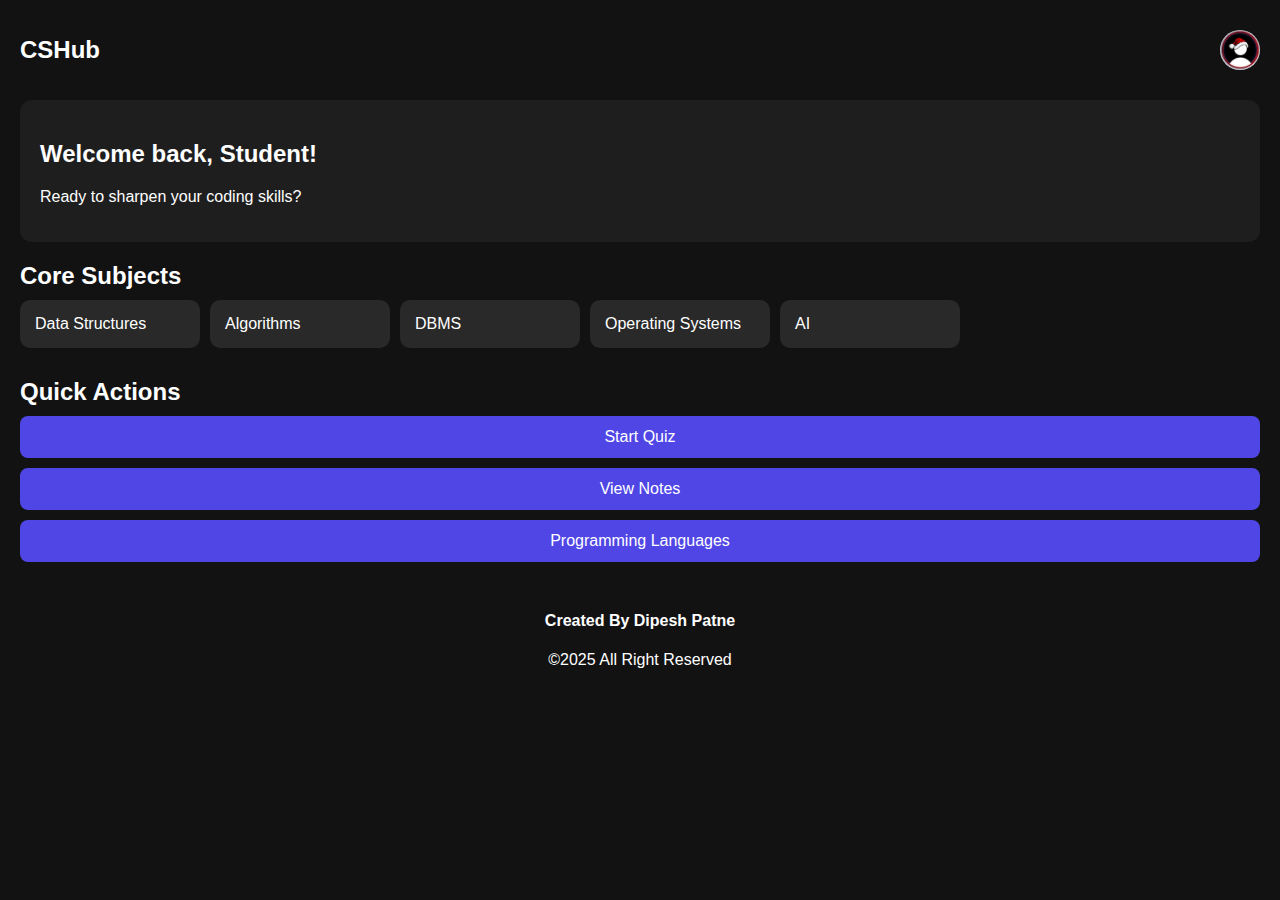
<file: Main/Home Page.html>
<!DOCTYPE html>
<html lang="en">

<head>
  <meta charset="UTF-8" />
  <meta name="viewport" content="width=device-width, initial-scale=1.0" />
  <title>Learn</title>
  <style>
    body {
      margin: 0;
      font-family: 'Segoe UI', sans-serif;
      background-color: #121212;
      color: #fff;
      padding: 20px;
    }

    .top-bar {
      display: flex;
      justify-content: space-between;
      align-items: center;
    }

    .top-bar h1 {
      font-size: 24px;
    }

    .profile-icon {
      width: 40px;
      height: 40px;
      border-radius: 50%;
      background-image:url("/Main/0db41e37cbef902b042d4ea5eb3b6dcd.jpg");
      background-size: cover;

    }

    .welcome {
      background: #1e1e1e;
      padding: 20px;
      margin: 20px 0;
      border-radius: 12px;
    }

    .subjects {
      margin-bottom: 20px;
    }

    .subjects h2 {
      margin-bottom: 10px;
    }

    .subject-cards {
      display: flex;
      overflow-x: auto;
      gap: 10px;
      padding-bottom: 10px;
    }

    .card {
      background: #292929;
      padding: 15px;
      border-radius: 10px;
      min-width: 150px;
      flex-shrink: 0;
    }

    .actions h2 {
      margin-bottom: 10px;
    }

    .button {
      display: block;
      width: 100%;
      background: #4f46e5;
      border: none;
      color: white;
      padding: 12px;
      margin: 10px 0;
      border-radius: 8px;
      font-size: 16px;
      cursor: pointer;
      transition: background 0.3s;
    }

    .button:hover {
      background: #4338ca;
    }

    footer {
      margin: 50px;
      text-align: center;
    }
  </style>
</head>

<body>

  <div class="top-bar">
    <h1><b>CSHub</b></h1>
    <div class="profile-icon" id="Profile"></div>
  </div>

  <div class="welcome">
    <h2>Welcome back, Student!</h2>
    <p>Ready to sharpen your coding skills?</p>
  </div>

  <div class="subjects">
    <h2>Core Subjects</h2>
    <div class="subject-cards">
      <div class="card" id="Data">Data Structures</div>
      <div class="card" id="Algorithm">Algorithms</div>
      <div class="card" id="DBMS">DBMS</div>
      <div class="card" id="Operating system">Operating Systems</div>
      <div class="card" id="Ai">AI</div>
    </div>
  </div>

  <div class="actions">
    <h2>Quick Actions</h2>
    <button class="button" id="Quiz">Start Quiz</button>
    <button class="button" id="Notes">View Notes</button>
    <button class="button" id="Languages">Programming Languages</button>

    <!--Tab to edit-->
    <!--<button class="button" id="Progress">Track Progress</button>-->
  </div>
  <footer>
    <h4>Created By Dipesh Patne</h4>
    &copy;2025 All Right Reserved
  </footer>
  <script>
    document.getElementById("Quiz").addEventListener("click", function() {
      window.location.href = "Quiz Page.html"
    });

    document.getElementById("Notes").addEventListener("click", function() {
      window.location.href = "Notes Page.html"
    });
    document.getElementById("Languages").addEventListener("click", function() {
      window.location.href = "Programming Languages.html"
    })
    /*document.getElementById("Progress").addEventListener("click", function() {
      window.location.href = "Progress Page.html"
    });*/

    document.getElementById("Data").addEventListener("click", function() {
      window.location.href = "/Core Subjects/Data Structure.html"
    });

    document.getElementById("Profile").addEventListener("click", function() {
      window.location.href = "Profile Page.html"
    });

    document.getElementById("Algorithm").addEventListener("click", function() {
      window.location.href = "/Core Subjects/Algorithm.html"
    });
    document.getElementById("DBMS").addEventListener("click", function() {
      window.location.href = "/Core Subjects/DBMS.html"
    });
    document.getElementById("Operating system").addEventListener("click", function() {
      window.location.href = "/Core Subjects/Operating system.html"
    });
    document.getElementById("Ai").addEventListener("click", function() {
      window.location.href = "/Core Subjects/Ai.html"
    });
  </script>
</body>

</html>
</file>
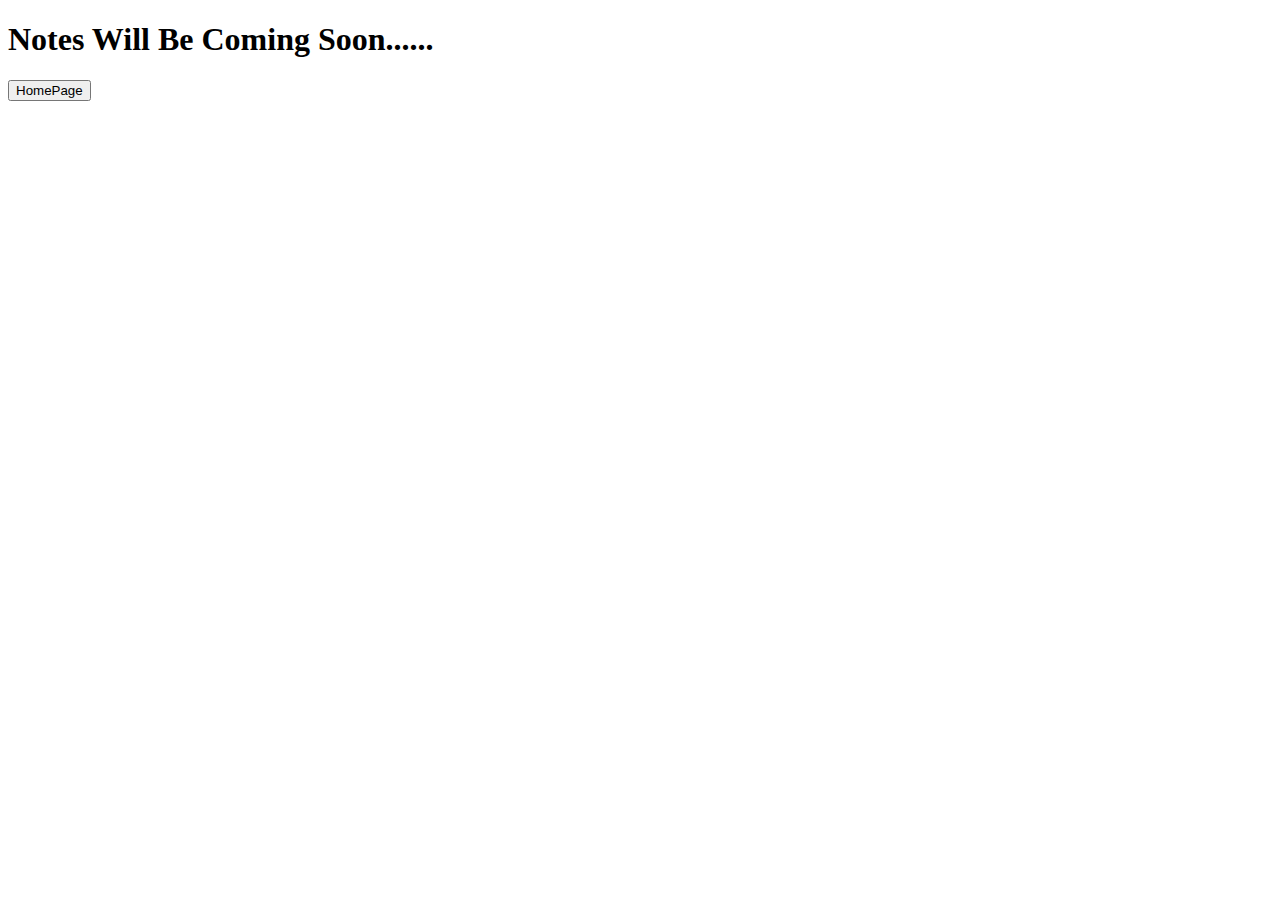
<file: Main/Notes Page.html>
<!DOCTYPE html>
<html>

<head>
  <meta charset="UTF-8">
  <meta name="viewport" content="width=device-width, initial-scale=1">
  <title></title>
</head>

<body>
<h1>Notes Will Be Coming Soon......</h1>
<button id="Home" value="Back To Homepage">HomePage</button>
<script type="text/javascript" charset="utf-8">
  document.getElementById("Home").addEventListener("click",function(){
    window.location.href="Home Page.html"
  });
  </script>
</body>

</html>
</file>
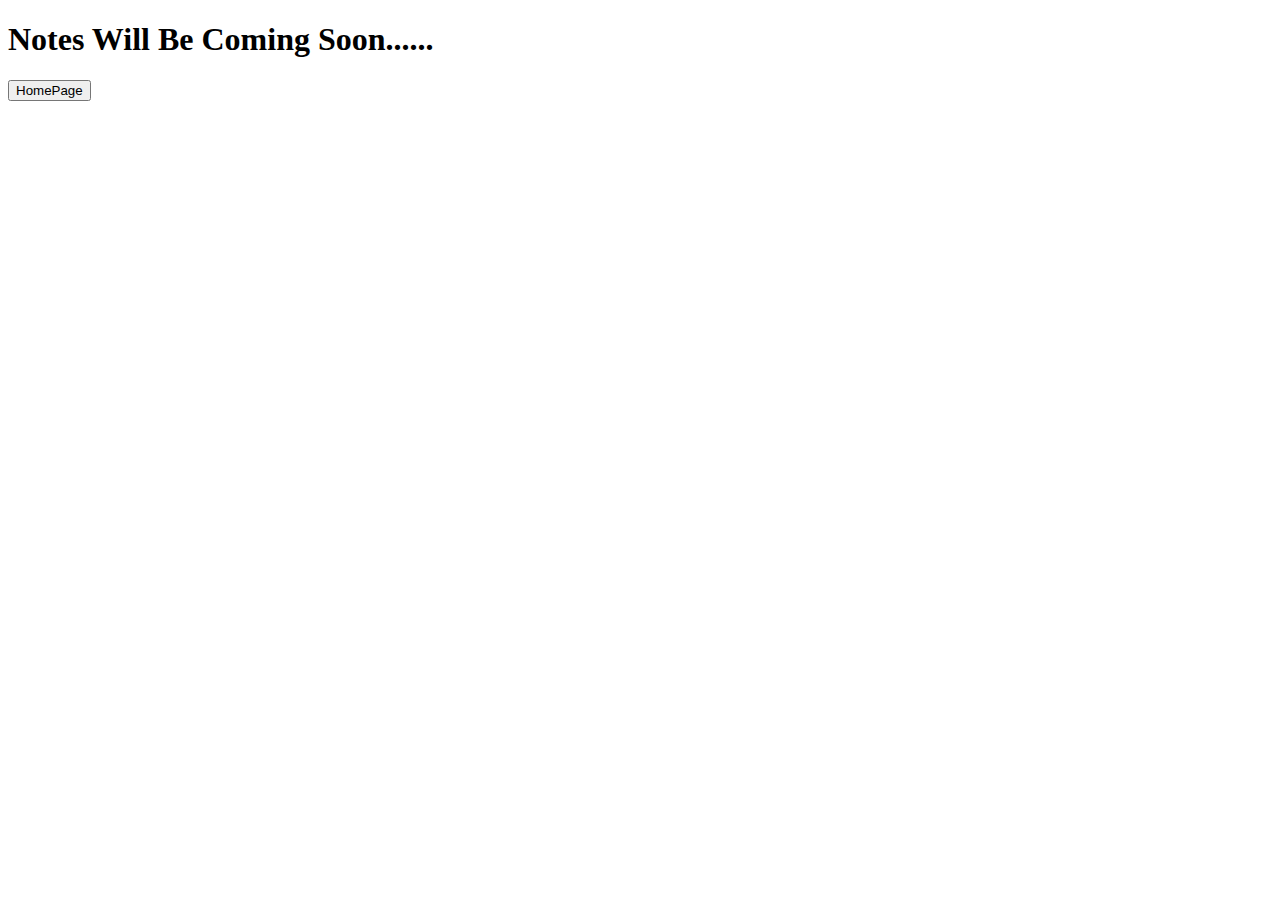
<file: Main/Notes_Page.html>
<!DOCTYPE html>
<html>

<head>
  <meta charset="UTF-8">
  <meta name="viewport" content="width=device-width, initial-scale=1">
  <title></title>
</head>

<body>
<h1>Notes Will Be Coming Soon......</h1>
<button id="Home" value="Back To Homepage">HomePage</button>
<script type="text/javascript" charset="utf-8">
  document.getElementById("Home").addEventListener("click",function(){
    window.location.href="Home_Page.html"
  });
  </script>
</body>

</html>
</file>
